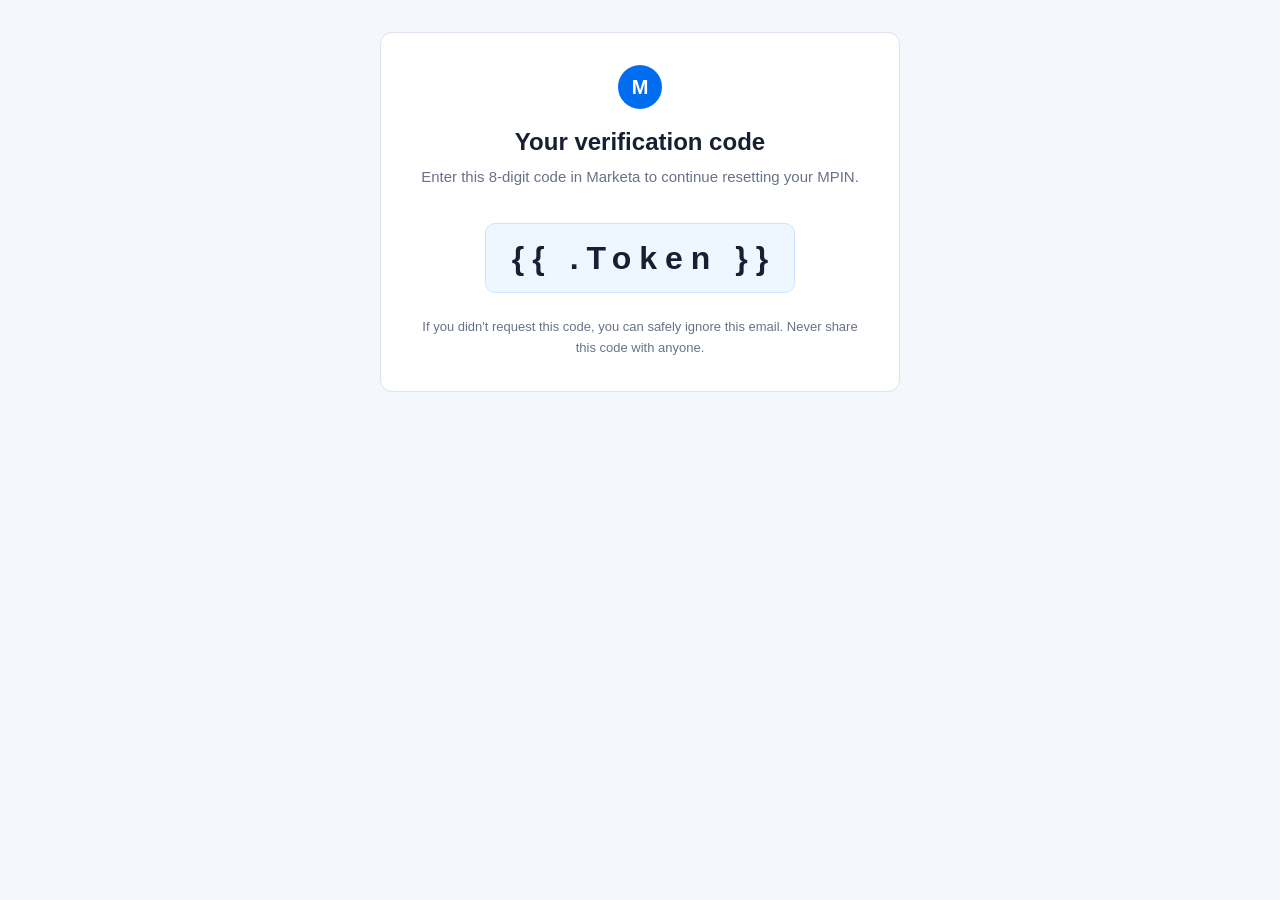
<file: supabase/templates/magic_link.html>
<!doctype html>
<html lang="en">
  <head>
    <meta charset="utf-8" />
    <meta name="viewport" content="width=device-width, initial-scale=1" />
    <title>Your Marketa verification code</title>
  </head>
  <body style="margin:0;background:#f4f7fb;font-family:-apple-system,BlinkMacSystemFont,'Segoe UI','Helvetica Neue',Arial,sans-serif;color:#172033;">
    <table role="presentation" width="100%" cellspacing="0" cellpadding="0" style="background:#f4f7fb;margin:0;padding:32px 16px;">
      <tr>
        <td align="center">
          <table role="presentation" width="100%" cellspacing="0" cellpadding="0" style="max-width:520px;background:#ffffff;border:1px solid #dce3ee;border-radius:12px;overflow:hidden;">
            <tr>
              <td style="padding:32px 32px 10px;text-align:center;">
                <div style="display:inline-block;width:44px;height:44px;line-height:44px;border-radius:999px;background:#006df0;color:#ffffff;font-size:20px;font-weight:700;">M</div>
                <h1 style="margin:18px 0 8px;font-size:24px;line-height:1.25;color:#172033;font-weight:700;">Your verification code</h1>
                <p style="margin:0;color:#687386;font-size:15px;line-height:1.6;">Enter this 8-digit code in Marketa to continue resetting your MPIN.</p>
              </td>
            </tr>
            <tr>
              <td style="padding:24px 32px;text-align:center;">
                <div style="display:inline-block;letter-spacing:8px;font-size:32px;line-height:1;font-weight:800;color:#172033;background:#eef6ff;border:1px solid #cfe4ff;border-radius:10px;padding:18px 18px 18px 26px;">{{ .Token }}</div>
              </td>
            </tr>
            <tr>
              <td style="padding:0 32px 32px;text-align:center;">
                <p style="margin:0;color:#687386;font-size:13px;line-height:1.6;">If you didn't request this code, you can safely ignore this email. Never share this code with anyone.</p>
              </td>
            </tr>
          </table>
        </td>
      </tr>
    </table>
  </body>
</html>
</file>
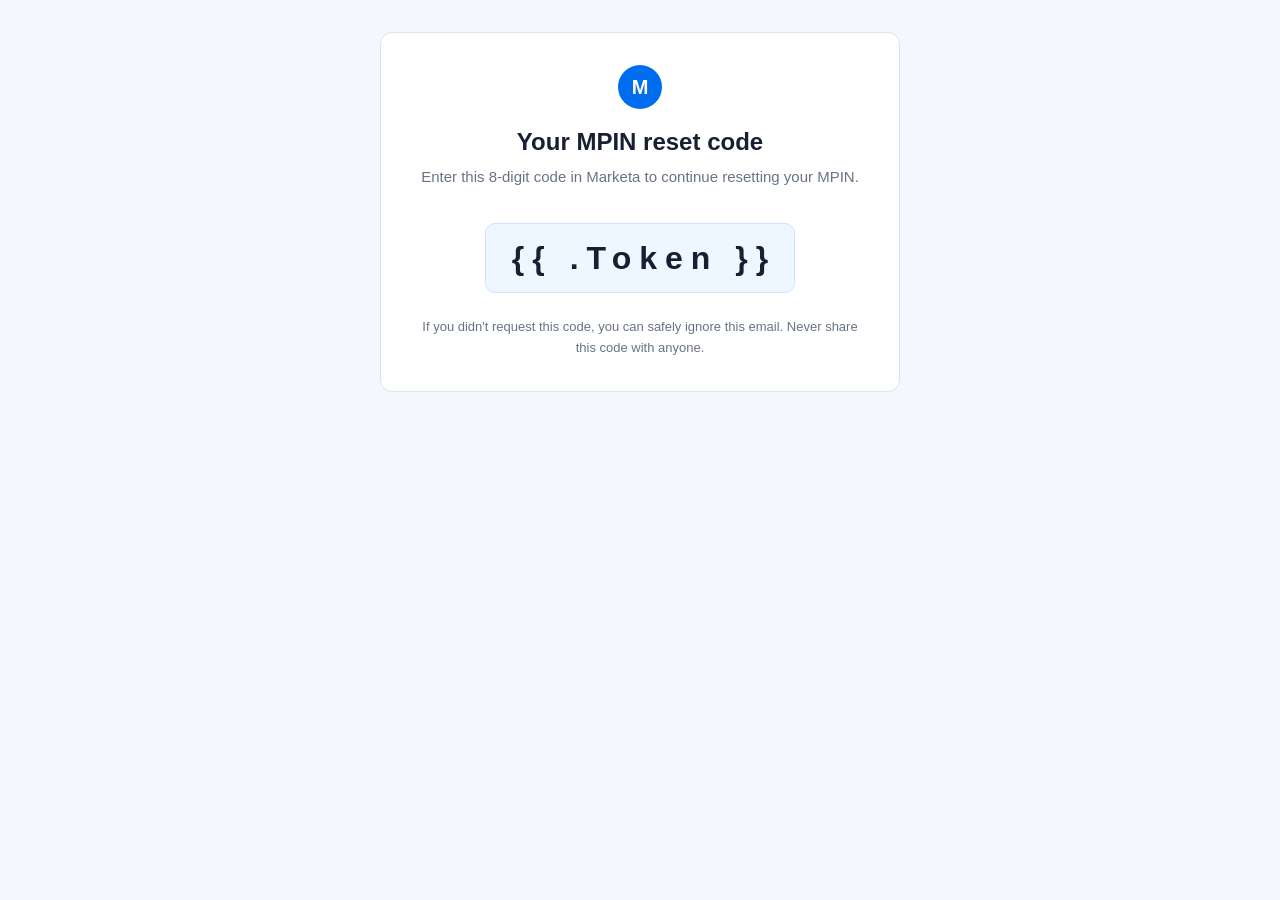
<file: supabase/templates/reauthentication.html>
<!doctype html>
<html lang="en">
  <head>
    <meta charset="utf-8" />
    <meta name="viewport" content="width=device-width, initial-scale=1" />
    <title>Your Marketa MPIN reset code</title>
  </head>
  <body style="margin:0;background:#f4f7fb;font-family:-apple-system,BlinkMacSystemFont,'Segoe UI','Helvetica Neue',Arial,sans-serif;color:#172033;">
    <table role="presentation" width="100%" cellspacing="0" cellpadding="0" style="background:#f4f7fb;margin:0;padding:32px 16px;">
      <tr>
        <td align="center">
          <table role="presentation" width="100%" cellspacing="0" cellpadding="0" style="max-width:520px;background:#ffffff;border:1px solid #dce3ee;border-radius:12px;overflow:hidden;">
            <tr>
              <td style="padding:32px 32px 10px;text-align:center;">
                <div style="display:inline-block;width:44px;height:44px;line-height:44px;border-radius:999px;background:#006df0;color:#ffffff;font-size:20px;font-weight:700;">M</div>
                <h1 style="margin:18px 0 8px;font-size:24px;line-height:1.25;color:#172033;font-weight:700;">Your MPIN reset code</h1>
                <p style="margin:0;color:#687386;font-size:15px;line-height:1.6;">Enter this 8-digit code in Marketa to continue resetting your MPIN.</p>
              </td>
            </tr>
            <tr>
              <td style="padding:24px 32px;text-align:center;">
                <div style="display:inline-block;letter-spacing:8px;font-size:32px;line-height:1;font-weight:800;color:#172033;background:#eef6ff;border:1px solid #cfe4ff;border-radius:10px;padding:18px 18px 18px 26px;">{{ .Token }}</div>
              </td>
            </tr>
            <tr>
              <td style="padding:0 32px 32px;text-align:center;">
                <p style="margin:0;color:#687386;font-size:13px;line-height:1.6;">If you didn't request this code, you can safely ignore this email. Never share this code with anyone.</p>
              </td>
            </tr>
          </table>
        </td>
      </tr>
    </table>
  </body>
</html>
</file>
